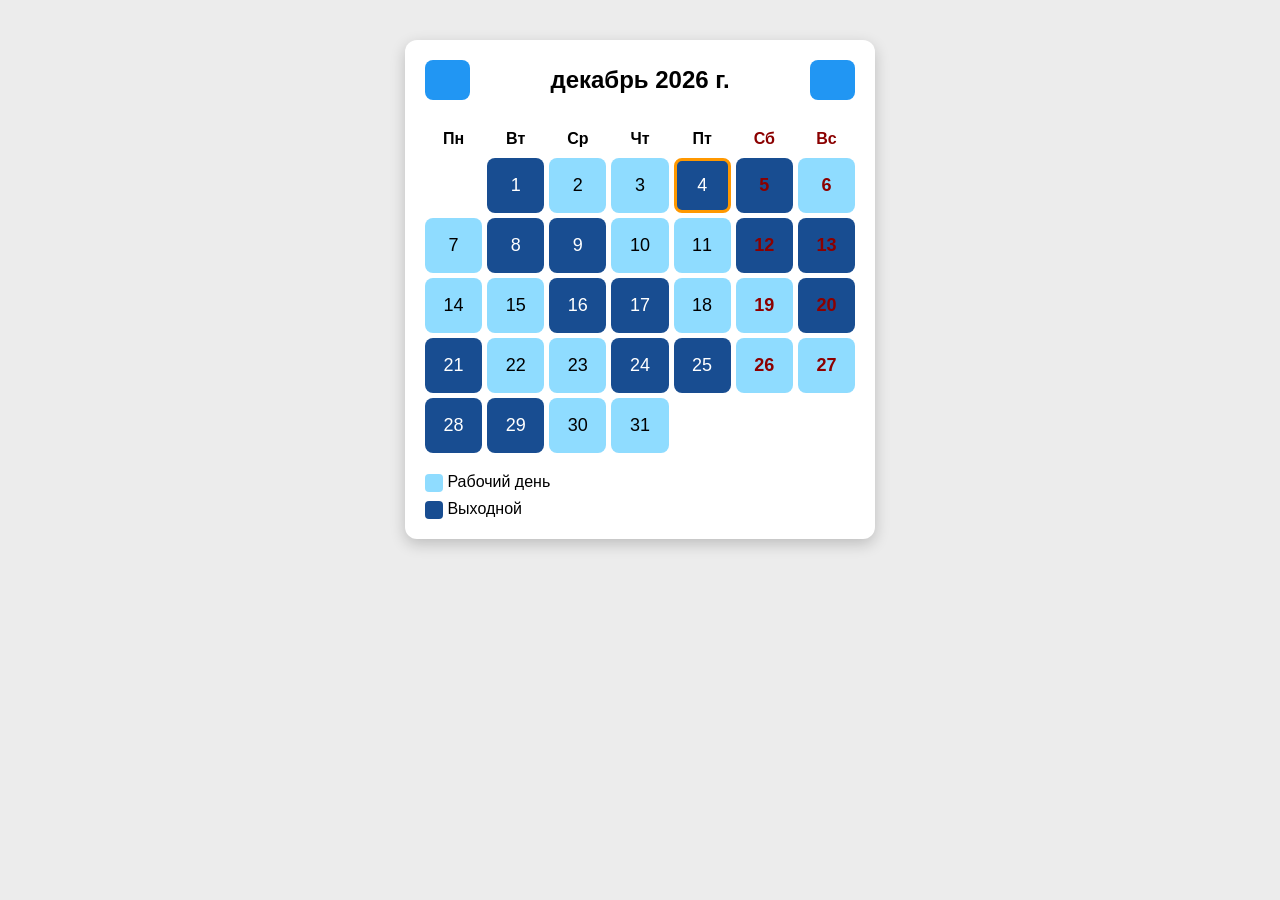
<file: index.html>
<!DOCTYPE html>
<head>
    <meta charset="UTF-8">
    <title>Календарь</title>
    <link rel="stylesheet" href= "style.css">
</head>

<body>

    <div class="calendar">

        <div class="header">
            <button id="prev"></button>
            <h2 id="month"></h2>
            <button id="next"></button>
        </div>

        <div class="weekdays">
            <div>Пн</div>
            <div>Вт</div>
            <div>Ср</div>
            <div>Чт</div>
            <div>Пт</div>
            <div class="weekend-name">Сб</div>
            <div class="weekend-name">Вс</div>
        </div>

        <div id="days" class="days"></div>

        <div class="legend">
            <div><span class="box work"></span> Рабочий день</div>
            <div><span class="box off"></span> Выходной </div>
            <!-- <div><span class="red"></span> Суббота/Воскресенье</div> -->
        </div>

    </div>

    <script src= "script.js"></script>

</body>

</html>
</file>
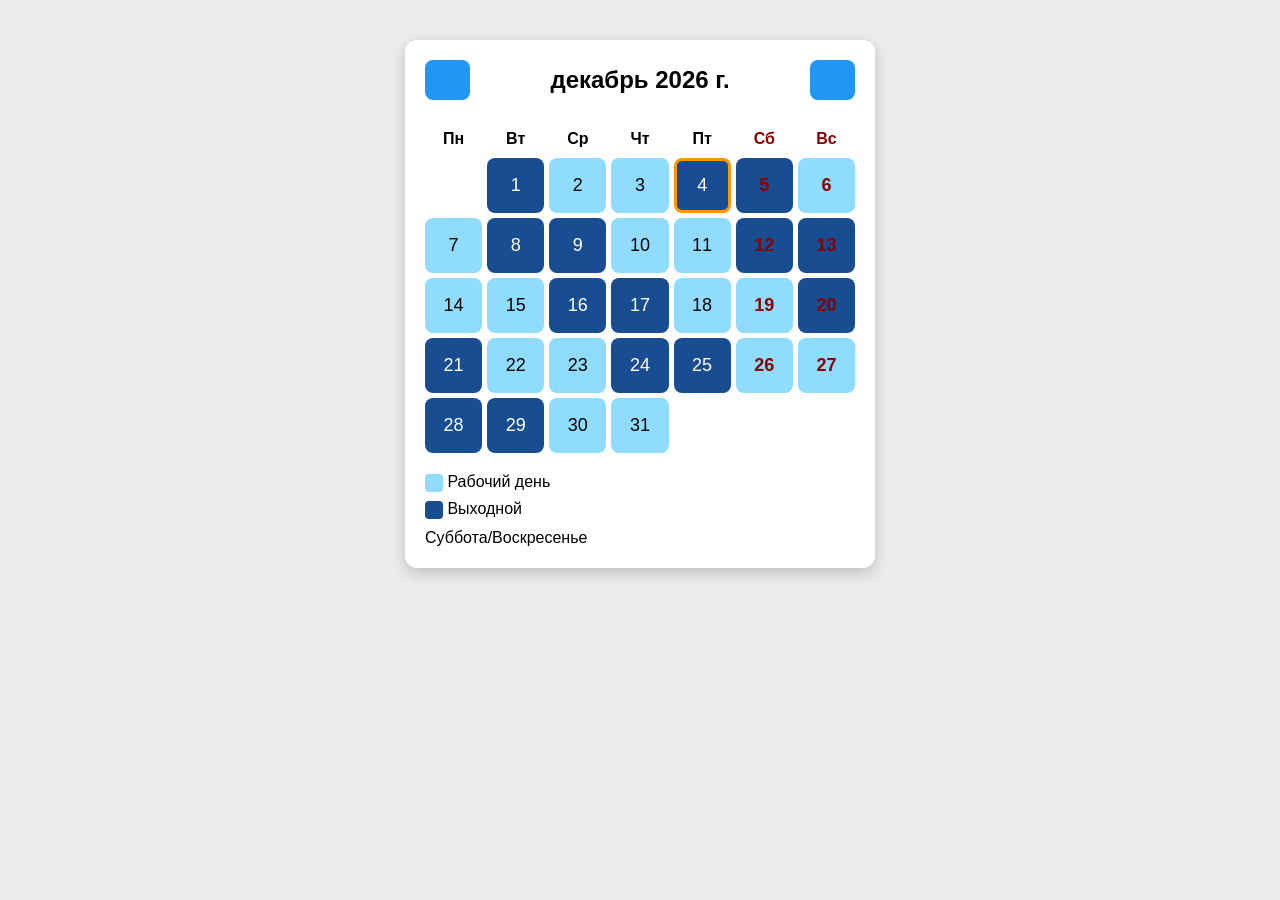
<file: main.html>
<!DOCTYPE html>
<head>
    <meta charset="UTF-8">
    <title>Календарь</title>
    <link rel="stylesheet" href= "style.css">
</head>

<body>

    <div class="calendar">

        <div class="header">
            <button id="prev"></button>
            <h2 id="month"></h2>
            <button id="next"></button>
        </div>

        <div class="weekdays">
            <div>Пн</div>
            <div>Вт</div>
            <div>Ср</div>
            <div>Чт</div>
            <div>Пт</div>
            <div class="weekend-name">Сб</div>
            <div class="weekend-name">Вс</div>
        </div>

        <div id="days" class="days"></div>

        <div class="legend">
            <div><span class="box work"></span> Рабочий день</div>
            <div><span class="box off"></span> Выходной </div>
            <div><span class="red"></span> Суббота/Воскресенье</div>
        </div>

    </div>

    <script src= "script.js"></script>

</body>

</html>
</file>
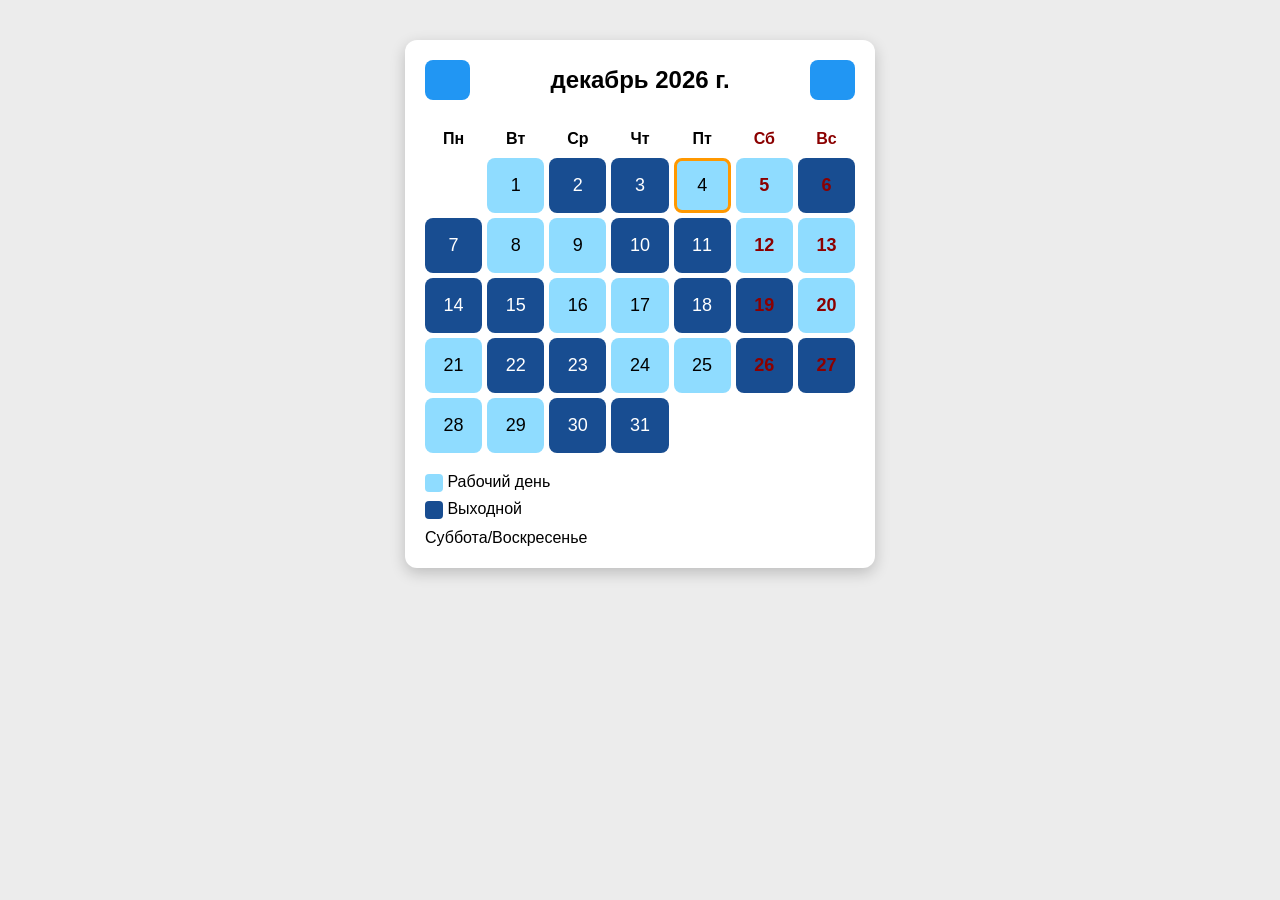
<file: test.html>
<!DOCTYPE html>
<head>
    <meta charset="UTF-8">
    <title>Календарь</title>
    <link rel="stylesheet" href= "test.css">
</head>

<body>

    <div class="calendar">

        <div class="header">
            <button id="prev"></button>
            <h2 id="month"></h2>
            <button id="next"></button>
        </div>

        <div class="weekdays">
            <div>Пн</div>
            <div>Вт</div>
            <div>Ср</div>
            <div>Чт</div>
            <div>Пт</div>
            <div class="weekend-name">Сб</div>
            <div class="weekend-name">Вс</div>
        </div>

        <div id="days" class="days"></div>

        <div class="legend">
            <div><span class="box work"></span> Рабочий день</div>
            <div><span class="box off"></span> Выходной </div>
            <div><span class="red"></span> Суббота/Воскресенье</div>
        </div>

    </div>

    <script src= "test.js"></script>

</body>

</html>
</file>
<file: style.css>
* {
    margin: 0;
    padding: 0;
    box-sizing: border-box;
}

body {
    font-family: Arial, Helvetica, sans-serif;
    background: #ececec;
    display: flex;
    justify-content: center;
    margin-top: 40px;
}

.calendar {
    width: 470px;
    background: white;
    border-radius: 12px;
    box-shadow: 0 5px 15px rgba(0, 0, 0, .2);
    padding: 20px;
}

.header {
    display: flex;
    justify-content: space-between;
    align-items: center;
    margin-bottom: 20px;
}

.header button {
    width: 45px;
    height: 40px;
    border: none;
    background: #2196F3;
    color: white;
    font-size: 20px;
    cursor: pointer;
    border-radius: 8px;
}

.header button:hover {
    background: #1976d2;
}

#month {
    font-size: 24px;
}

.weekdays,
.days {
    display: grid;
    grid-template-columns: repeat(7, 1fr);
    gap: 5px;
}

.weekdays div {
    text-align: center;
    font-weight: bold;
    padding: 10px 0;
}

.weekend-name {
    color: #8b0000;
}

.day,
.empty {
    height: 55px;
    display: flex;
    justify-content: center;
    align-items: center;
    border-radius: 8px;
    font-size: 18px;
}

.day {
    background: #f4f4f4;
}

.empty {
    background: transparent;
}

.work {
    background: #8fdcff;
}

.off {
    background: #184d91;
    color: white;
}

.weekend {
    color: #8b0000 !important;
    font-weight: bold;
}

.today {
    border: 3px solid #ff9800;
}

.legend {
    margin-top: 20px;
    display: grid;
    gap: 8px;
}

.box {
    display: inline-block;
    width: 18px;
    height: 18px;
    border-radius: 4px;
    vertical-align: middle;
}

.red{
    color:#8b0000;
    font-size:18px;
}
</file>
<file: test.css>
* {
    margin: 0;
    padding: 0;
    box-sizing: border-box;
}

body {
    font-family: Arial, Helvetica, sans-serif;
    background: #ececec;
    display: flex;
    justify-content: center;
    margin-top: 40px;
}

.calendar {
    width: 470px;
    background: white;
    border-radius: 12px;
    box-shadow: 0 5px 15px rgba(0, 0, 0, .2);
    padding: 20px;
}

.header {
    display: flex;
    justify-content: space-between;
    align-items: center;
    margin-bottom: 20px;
}

.header button {
    width: 45px;
    height: 40px;
    border: none;
    background: #2196F3;
    color: white;
    font-size: 20px;
    cursor: pointer;
    border-radius: 8px;
}

.header button:hover {
    background: #1976d2;
}

#month {
    font-size: 24px;
}

.weekdays,
.days {
    display: grid;
    grid-template-columns: repeat(7, 1fr);
    gap: 5px;
}

.weekdays div {
    text-align: center;
    font-weight: bold;
    padding: 10px 0;
}

.weekend-name {
    color: #8b0000;
}

.day,
.empty {
    height: 55px;
    display: flex;
    justify-content: center;
    align-items: center;
    border-radius: 8px;
    font-size: 18px;
}

.day {
    background: #f4f4f4;
}

.empty {
    background: transparent;
}

.work {
    background: #8fdcff;
}

.off {
    background: #184d91;
    color: white;
}

.weekend {
    color: #8b0000 !important;
    font-weight: bold;
}

.today {
    border: 3px solid #ff9800;
}

.legend {
    margin-top: 20px;
    display: grid;
    gap: 8px;
}

.box {
    display: inline-block;
    width: 18px;
    height: 18px;
    border-radius: 4px;
    vertical-align: middle;
}

.red {
    color: #8b0000;
    font-size: 18px;
}
</file>
